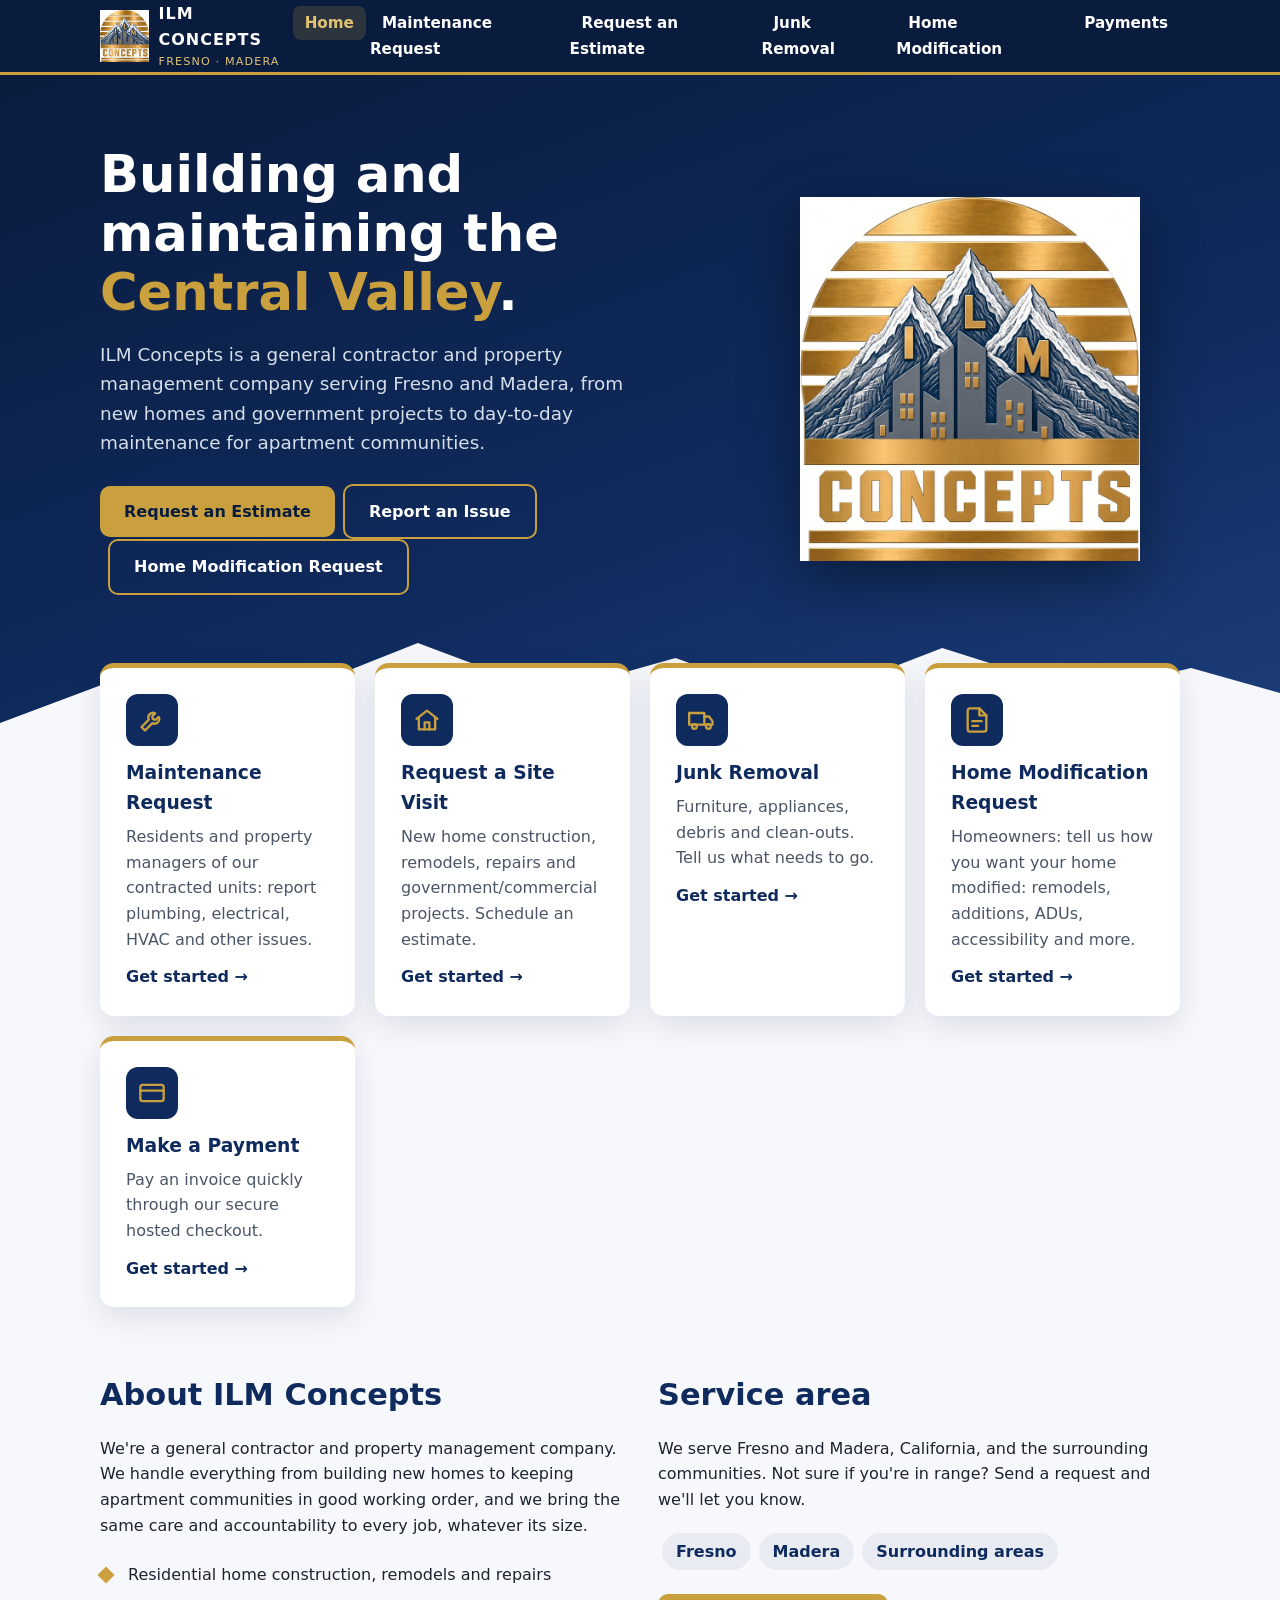
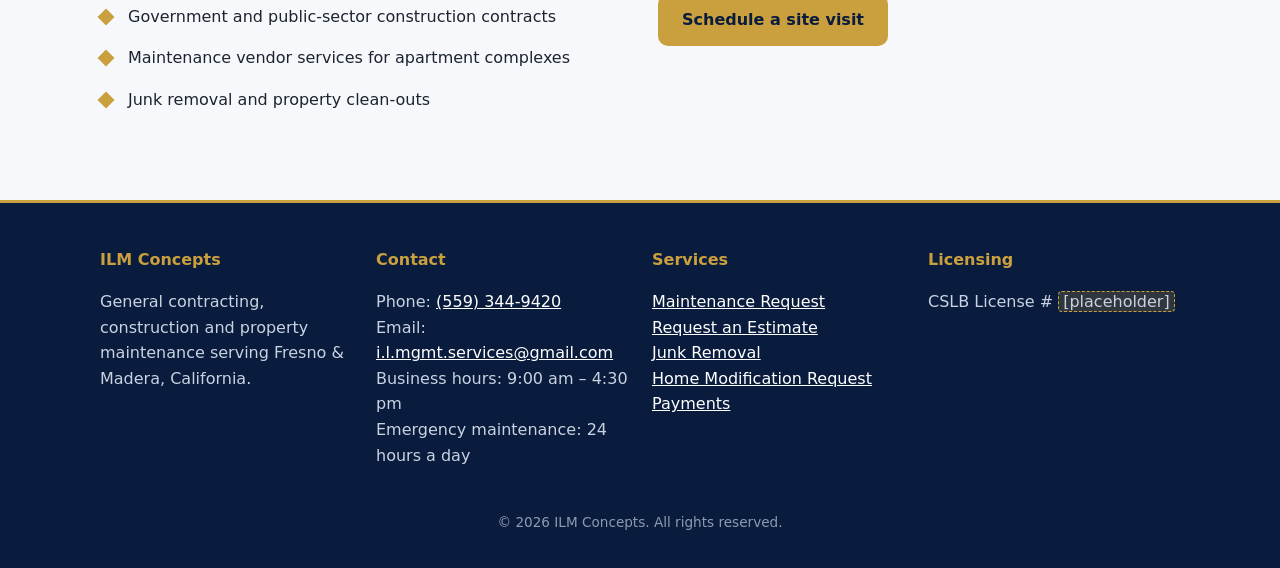
<file: index.html>
<!doctype html><html lang="en"><head><meta charset="utf-8"><meta name="viewport" content="width=device-width,initial-scale=1">
<title>General Contractor & Property Maintenance in Fresno and Madera | ILM Concepts</title><meta name="description" content="ILM Concepts: home construction, government contracts and apartment maintenance in Fresno and Madera, CA."><link rel="icon" href="assets/favicon.png"><link rel="stylesheet" href="css/styles.css"></head><body>
<a class="skip" href="#main">Skip to content</a>
<header><div class="wrap nav"><a class="brand" href="index.html"><img src="assets/logo-header.png" alt="ILM Concepts logo"><span>ILM CONCEPTS<small>FRESNO · MADERA</small></span></a>
<button class="toggle" aria-expanded="false" aria-controls="menu" aria-label="Menu">☰</button><ul class="menu" id="menu"><li><a href="index.html" aria-current=page>Home</a></li><li><a href="maintenance.html">Maintenance Request</a></li><li><a href="estimate.html">Request an Estimate</a></li><li><a href="junk-removal.html">Junk Removal</a></li><li><a href="contract.html">Home Modification</a></li><li><a href="payments.html">Payments</a></li></ul></div></header>
<main id="main">
<section class="hero"><div class="wrap"><div><h1>Building and maintaining the <em>Central Valley</em>.</h1>
<p>ILM Concepts is a general contractor and property management company serving Fresno and Madera, from new homes and government projects to day-to-day maintenance for apartment communities.</p>
<p style="margin-top:26px"><a class="btn" href="estimate.html">Request an Estimate</a><a class="btn ghost" href="maintenance.html">Report an Issue</a><a class="btn ghost" href="contract.html">Home Modification Request</a></p></div>
<img class="logo-big" src="assets/logo-transparent.png" alt="ILM Concepts logo"></div><svg class="mtn" viewBox="0 0 1440 90" preserveAspectRatio="none" aria-hidden="true"><path d="M0 90 L180 30 L300 70 L470 10 L620 60 L760 25 L900 70 L1060 15 L1220 60 L1340 35 L1440 60 V90Z" fill="#F7F8FB"/></svg></section>
<div class="wrap"><div class="cards"><a class="card" href="maintenance.html"><div class="ic"><svg width="28" height="28" viewBox="0 0 24 24" fill="none" stroke="#C9A03D" stroke-width="2" stroke-linecap="round" stroke-linejoin="round" aria-hidden="true"><path d="M14.7 6.3a4 4 0 0 0-5.4 5.4L3 18l3 3 6.3-6.3a4 4 0 0 0 5.4-5.4l-2.5 2.5-2.5-.5-.5-2.5z"/></svg></div><h3>Maintenance Request</h3><p>Residents and property managers of our contracted units: report plumbing, electrical, HVAC and other issues.</p><span class="go">Get started →</span></a><a class="card" href="estimate.html"><div class="ic"><svg width="28" height="28" viewBox="0 0 24 24" fill="none" stroke="#C9A03D" stroke-width="2" stroke-linecap="round" stroke-linejoin="round" aria-hidden="true"><path d="M3 11l9-7 9 7"/><path d="M5 10v10h14V10"/><path d="M10 20v-6h4v6"/></svg></div><h3>Request a Site Visit</h3><p>New home construction, remodels, repairs and government/commercial projects. Schedule an estimate.</p><span class="go">Get started →</span></a><a class="card" href="junk-removal.html"><div class="ic"><svg width="28" height="28" viewBox="0 0 24 24" fill="none" stroke="#C9A03D" stroke-width="2" stroke-linecap="round" stroke-linejoin="round" aria-hidden="true"><path d="M1 6h13v10H1z"/><path d="M14 9h4l3 4v3h-7"/><circle cx="5.5" cy="17.5" r="2"/><circle cx="17.5" cy="17.5" r="2"/></svg></div><h3>Junk Removal</h3><p>Furniture, appliances, debris and clean-outs. Tell us what needs to go.</p><span class="go">Get started →</span></a><a class="card" href="contract.html"><div class="ic"><svg width="28" height="28" viewBox="0 0 24 24" fill="none" stroke="#C9A03D" stroke-width="2" stroke-linecap="round" stroke-linejoin="round" aria-hidden="true"><path d="M14 2H6a2 2 0 0 0-2 2v16a2 2 0 0 0 2 2h12a2 2 0 0 0 2-2V8z"/><path d="M14 2v6h6"/><path d="M8 13h8M8 17h5"/></svg></div><h3>Home Modification Request</h3><p>Homeowners: tell us how you want your home modified: remodels, additions, ADUs, accessibility and more.</p><span class="go">Get started →</span></a><a class="card" href="payments.html"><div class="ic"><svg width="28" height="28" viewBox="0 0 24 24" fill="none" stroke="#C9A03D" stroke-width="2" stroke-linecap="round" stroke-linejoin="round" aria-hidden="true"><rect x="2" y="5" width="20" height="14" rx="2"/><path d="M2 10h20"/></svg></div><h3>Make a Payment</h3><p>Pay an invoice quickly through our secure hosted checkout.</p><span class="go">Get started →</span></a></div></div>
<section class="block"><div class="wrap split"><div><h2>About ILM Concepts</h2>
<p>We're a general contractor and property management company. We handle everything from building new homes to keeping apartment communities in good working order, and we bring the same care and accountability to every job, whatever its size.</p>
<ul class="list"><li>Residential home construction, remodels and repairs</li><li>Government and public-sector construction contracts</li><li>Maintenance vendor services for apartment complexes</li><li>Junk removal and property clean-outs</li></ul></div>
<div><h2>Service area</h2><p>We serve Fresno and Madera, California, and the surrounding communities. Not sure if you're in range? Send a request and we'll let you know.</p>
<p><span class="pill">Fresno</span><span class="pill">Madera</span><span class="pill">Surrounding areas</span></p>
<p style="margin-top:20px"><a class="btn" href="estimate.html">Schedule a site visit</a></p></div></div></section></main>
<footer><div class="wrap"><div class="cols">
<div><h4>ILM Concepts</h4><p>General contracting, construction and property maintenance serving Fresno &amp; Madera, California.</p></div>
<div><h4>Contact</h4><p>Phone: <a href="tel:+15593449420">(559) 344-9420</a><br>Email: <a href="mailto:i.l.mgmt.services@gmail.com">i.l.mgmt.services@gmail.com</a><br>Business hours: 9:00 am – 4:30 pm<br>Emergency maintenance: 24 hours a day</p></div>
<div><h4>Services</h4><p><a href="maintenance.html">Maintenance Request</a><br><a href="estimate.html">Request an Estimate</a><br><a href="junk-removal.html">Junk Removal</a><br><a href="contract.html">Home Modification Request</a><br><a href="payments.html">Payments</a></p></div>
<div><h4>Licensing</h4><p>CSLB License # <span class="ph">[placeholder]</span></p></div>
</div><p class="copy">© <span id="yr"></span> ILM Concepts. All rights reserved.</p></div></footer>
<script src="js/config.js"></script><script src="js/main.js"></script></body></html>
</file>
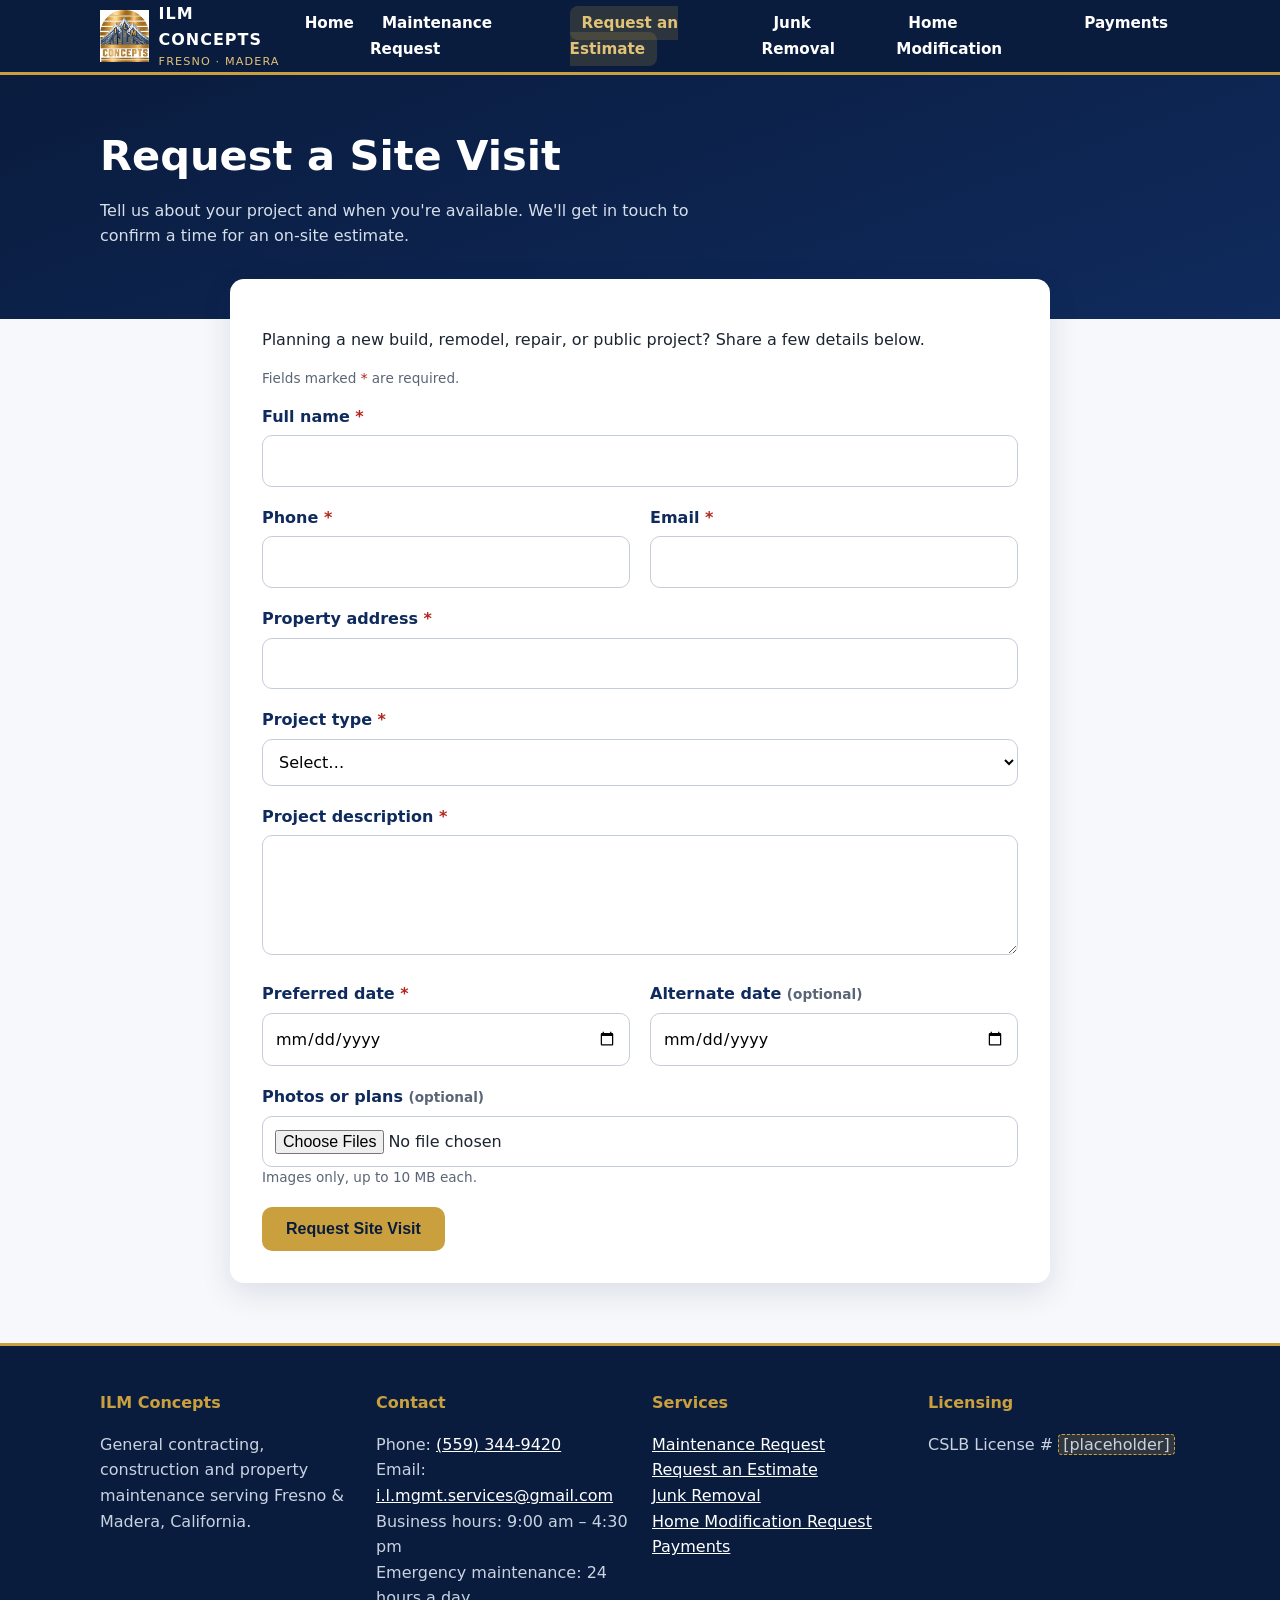
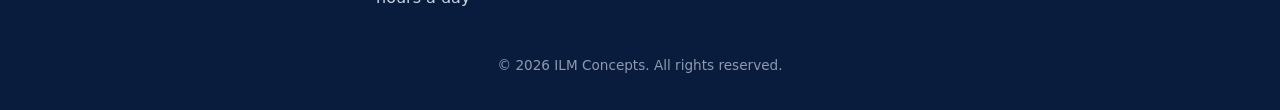
<file: estimate.html>
<!doctype html><html lang="en"><head><meta charset="utf-8"><meta name="viewport" content="width=device-width,initial-scale=1">
<title>Request a Site Visit for an Estimate | ILM Concepts</title><meta name="description" content="Schedule an on-site estimate with ILM Concepts."><link rel="icon" href="assets/favicon.png"><link rel="stylesheet" href="css/styles.css"></head><body>
<a class="skip" href="#main">Skip to content</a>
<header><div class="wrap nav"><a class="brand" href="index.html"><img src="assets/logo-header.png" alt="ILM Concepts logo"><span>ILM CONCEPTS<small>FRESNO · MADERA</small></span></a>
<button class="toggle" aria-expanded="false" aria-controls="menu" aria-label="Menu">☰</button><ul class="menu" id="menu"><li><a href="index.html">Home</a></li><li><a href="maintenance.html">Maintenance Request</a></li><li><a href="estimate.html" aria-current=page>Request an Estimate</a></li><li><a href="junk-removal.html">Junk Removal</a></li><li><a href="contract.html">Home Modification</a></li><li><a href="payments.html">Payments</a></li></ul></div></header>
<main id="main"><div class="page-head"><div class="wrap"><h1>Request a Site Visit</h1><p>Tell us about your project and when you're available. We'll get in touch to confirm a time for an on-site estimate.</p></div></div><div class="panel">
<form data-ilm="estimate" data-success="ok-estimate">
<div class="notice demo-note" hidden><strong>Demo mode:</strong> no form endpoint is configured, so submissions are not sent. Please call (559) 344-9420.</div>
<p>Planning a new build, remodel, repair, or public project? Share a few details below.</p><p class="hint">Fields marked <span class="req">*</span> are required.</p>
<div class="field"><label for="name">Full name <span class="req" aria-hidden="true">*</span></label><input type="text" id="name" name="name" required autocomplete="name"><div class="err">Please fill out this field.</div></div><div class="grid2"><div class="field"><label for="phone">Phone <span class="req" aria-hidden="true">*</span></label><input type="tel" id="phone" name="phone" required autocomplete="tel" pattern="[0-9()+\-. ]{7,}"><div class="err">Enter a valid phone number.</div></div><div class="field"><label for="email">Email <span class="req" aria-hidden="true">*</span></label><input type="email" id="email" name="email" required autocomplete="email"><div class="err">Enter a valid email address.</div></div></div><div class="field"><label for="address">Property address <span class="req" aria-hidden="true">*</span></label><input type="text" id="address" name="address" required autocomplete="street-address"><div class="err">Please fill out this field.</div></div><div class="field"><label for="project_type">Project type <span class="req" aria-hidden="true">*</span></label><select id="project_type" name="project_type" required><option value="">Select…</option><option>New home construction</option><option>Remodel</option><option>Repair</option><option>Government / commercial</option><option>Other</option></select><div class="err">Please choose a project type.</div></div><div class="field"><label for="description">Project description <span class="req" aria-hidden="true">*</span></label><textarea id="description" name="description" required minlength="10"></textarea><div class="err">Please describe your project (at least 10 characters).</div></div><div class="grid2"><div class="field"><label for="date1">Preferred date <span class="req" aria-hidden="true">*</span></label><input type="date" id="date1" name="date1" required><div class="err">Please fill out this field.</div></div><div class="field"><label for="date2">Alternate date <span class="hint">(optional)</span></label><input type="date" id="date2" name="date2"><div class="err">Please fill out this field.</div></div></div><div class="field"><label for="photos">Photos or plans <span class="hint">(optional)</span></label><input type="file" id="photos" name="photos" accept="image/*" multiple><div class="hint">Images only, up to 10 MB each.</div><div class="err">Please fill out this field.</div></div>
<div class="notice red send-err" role="alert" hidden>Sorry, your request could not be sent. Please try again, or call us at <a href="tel:+15593449420">(559) 344-9420</a>.</div>
<div style="position:absolute;left:-9999px" aria-hidden="true"><label>Leave blank<input type="text" name="_honey" tabindex="-1" autocomplete="off"></label></div>
<button class="btn" type="submit">Request Site Visit</button></form>
<div class="success" id="ok-estimate" hidden><div class="check"><svg width="28" height="28" viewBox="0 0 24 24" fill="none" stroke="#C9A03D" stroke-width="2" stroke-linecap="round" stroke-linejoin="round" aria-hidden="true"><path d="M5 12l5 5 9-10"/></svg></div><h2>Request received</h2><p>Thanks! We've received your estimate request and will reach out to confirm a site visit.</p>
<p class="notice demo-flag" hidden style="text-align:left"><strong>Demo mode:</strong> no data was actually sent. Set <code>FORM_ENDPOINT</code> in <code>js/config.js</code> to deliver submissions.</p>
<a class="btn" href="index.html">Back to home</a></div></div></main>
<footer><div class="wrap"><div class="cols">
<div><h4>ILM Concepts</h4><p>General contracting, construction and property maintenance serving Fresno &amp; Madera, California.</p></div>
<div><h4>Contact</h4><p>Phone: <a href="tel:+15593449420">(559) 344-9420</a><br>Email: <a href="mailto:i.l.mgmt.services@gmail.com">i.l.mgmt.services@gmail.com</a><br>Business hours: 9:00 am – 4:30 pm<br>Emergency maintenance: 24 hours a day</p></div>
<div><h4>Services</h4><p><a href="maintenance.html">Maintenance Request</a><br><a href="estimate.html">Request an Estimate</a><br><a href="junk-removal.html">Junk Removal</a><br><a href="contract.html">Home Modification Request</a><br><a href="payments.html">Payments</a></p></div>
<div><h4>Licensing</h4><p>CSLB License # <span class="ph">[placeholder]</span></p></div>
</div><p class="copy">© <span id="yr"></span> ILM Concepts. All rights reserved.</p></div></footer>
<script src="js/config.js"></script><script src="js/main.js"></script></body></html>
</file>
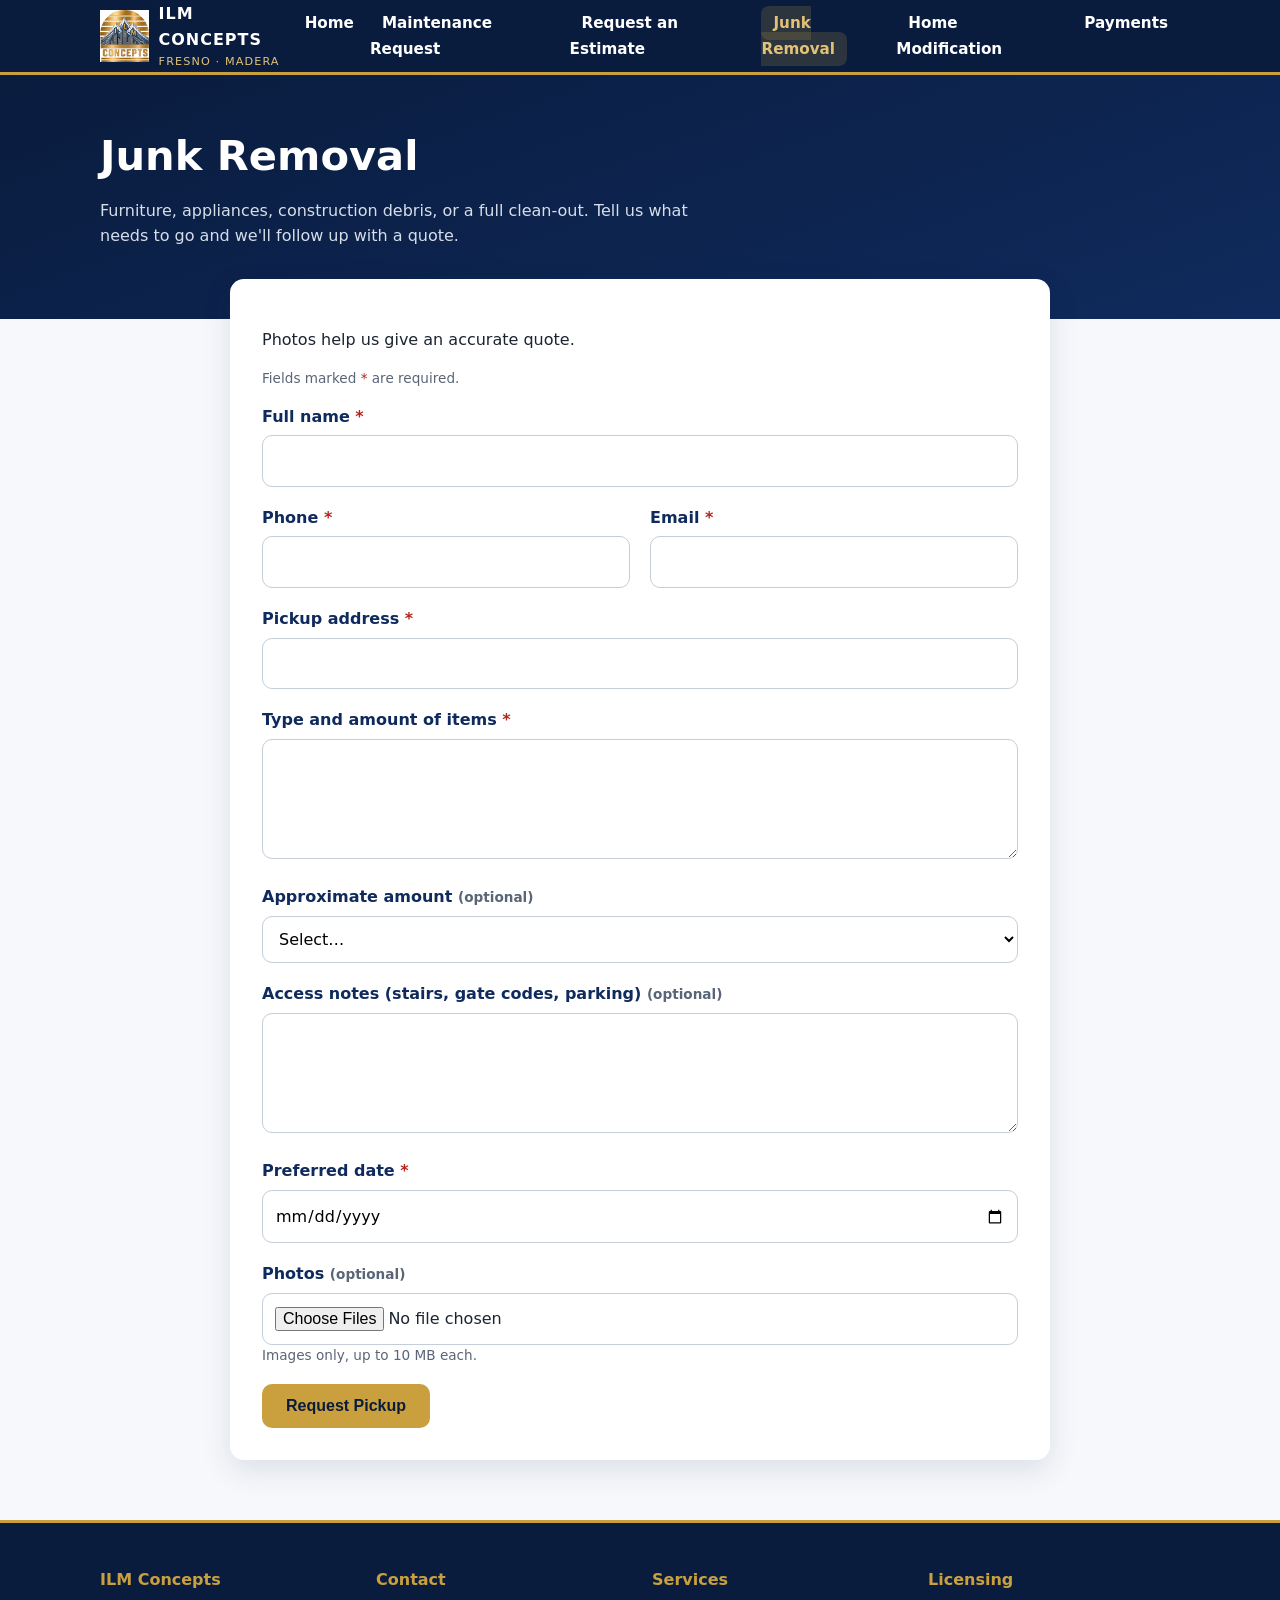
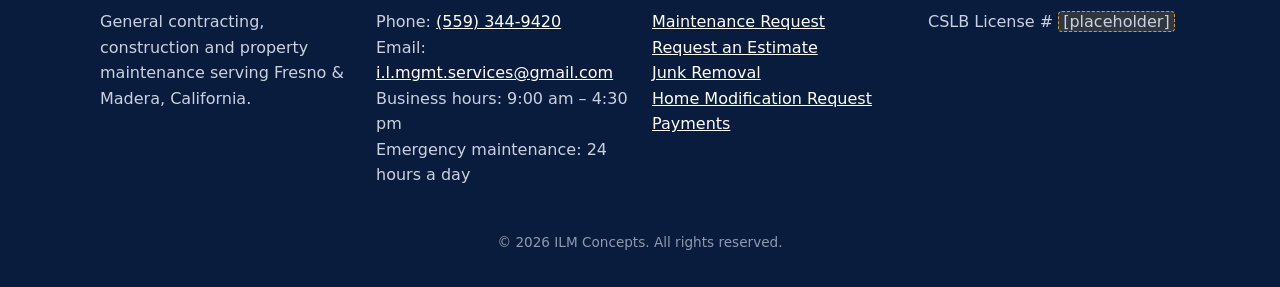
<file: junk-removal.html>
<!doctype html><html lang="en"><head><meta charset="utf-8"><meta name="viewport" content="width=device-width,initial-scale=1">
<title>Junk Removal | ILM Concepts</title><meta name="description" content="Request junk removal from ILM Concepts in Fresno and Madera."><link rel="icon" href="assets/favicon.png"><link rel="stylesheet" href="css/styles.css"></head><body>
<a class="skip" href="#main">Skip to content</a>
<header><div class="wrap nav"><a class="brand" href="index.html"><img src="assets/logo-header.png" alt="ILM Concepts logo"><span>ILM CONCEPTS<small>FRESNO · MADERA</small></span></a>
<button class="toggle" aria-expanded="false" aria-controls="menu" aria-label="Menu">☰</button><ul class="menu" id="menu"><li><a href="index.html">Home</a></li><li><a href="maintenance.html">Maintenance Request</a></li><li><a href="estimate.html">Request an Estimate</a></li><li><a href="junk-removal.html" aria-current=page>Junk Removal</a></li><li><a href="contract.html">Home Modification</a></li><li><a href="payments.html">Payments</a></li></ul></div></header>
<main id="main"><div class="page-head"><div class="wrap"><h1>Junk Removal</h1><p>Furniture, appliances, construction debris, or a full clean-out. Tell us what needs to go and we'll follow up with a quote.</p></div></div><div class="panel">
<form data-ilm="junk" data-success="ok-junk">
<div class="notice demo-note" hidden><strong>Demo mode:</strong> no form endpoint is configured, so submissions are not sent. Please call (559) 344-9420.</div>
<p>Photos help us give an accurate quote.</p><p class="hint">Fields marked <span class="req">*</span> are required.</p>
<div class="field"><label for="name">Full name <span class="req" aria-hidden="true">*</span></label><input type="text" id="name" name="name" required autocomplete="name"><div class="err">Please fill out this field.</div></div><div class="grid2"><div class="field"><label for="phone">Phone <span class="req" aria-hidden="true">*</span></label><input type="tel" id="phone" name="phone" required autocomplete="tel" pattern="[0-9()+\-. ]{7,}"><div class="err">Enter a valid phone number.</div></div><div class="field"><label for="email">Email <span class="req" aria-hidden="true">*</span></label><input type="email" id="email" name="email" required autocomplete="email"><div class="err">Enter a valid email address.</div></div></div><div class="field"><label for="address">Pickup address <span class="req" aria-hidden="true">*</span></label><input type="text" id="address" name="address" required autocomplete="street-address"><div class="err">Please fill out this field.</div></div><div class="field"><label for="items">Type and amount of items <span class="req" aria-hidden="true">*</span></label><textarea id="items" name="items" required minlength="5"></textarea><div class="err">Please describe the items.</div></div><div class="field"><label for="volume">Approximate amount <span class="hint">(optional)</span></label><select id="volume" name="volume"><option value="">Select…</option><option>A few items</option><option>Small load (pickup truck)</option><option>Medium load</option><option>Large load / full clean-out</option><option>Not sure</option></select><div class="err">Please fill out this field.</div></div><div class="field"><label for="access">Access notes (stairs, gate codes, parking) <span class="hint">(optional)</span></label><textarea id="access" name="access"></textarea><div class="err">Please fill out this field.</div></div><div class="field"><label for="date">Preferred date <span class="req" aria-hidden="true">*</span></label><input type="date" id="date" name="date" required><div class="err">Please fill out this field.</div></div><div class="field"><label for="photos">Photos <span class="hint">(optional)</span></label><input type="file" id="photos" name="photos" accept="image/*" multiple><div class="hint">Images only, up to 10 MB each.</div><div class="err">Please fill out this field.</div></div>
<div class="notice red send-err" role="alert" hidden>Sorry, your request could not be sent. Please try again, or call us at <a href="tel:+15593449420">(559) 344-9420</a>.</div>
<div style="position:absolute;left:-9999px" aria-hidden="true"><label>Leave blank<input type="text" name="_honey" tabindex="-1" autocomplete="off"></label></div>
<button class="btn" type="submit">Request Pickup</button></form>
<div class="success" id="ok-junk" hidden><div class="check"><svg width="28" height="28" viewBox="0 0 24 24" fill="none" stroke="#C9A03D" stroke-width="2" stroke-linecap="round" stroke-linejoin="round" aria-hidden="true"><path d="M5 12l5 5 9-10"/></svg></div><h2>Request received</h2><p>Thanks! We've received your junk removal request and will follow up with a quote and scheduling.</p>
<p class="notice demo-flag" hidden style="text-align:left"><strong>Demo mode:</strong> no data was actually sent. Set <code>FORM_ENDPOINT</code> in <code>js/config.js</code> to deliver submissions.</p>
<a class="btn" href="index.html">Back to home</a></div></div></main>
<footer><div class="wrap"><div class="cols">
<div><h4>ILM Concepts</h4><p>General contracting, construction and property maintenance serving Fresno &amp; Madera, California.</p></div>
<div><h4>Contact</h4><p>Phone: <a href="tel:+15593449420">(559) 344-9420</a><br>Email: <a href="mailto:i.l.mgmt.services@gmail.com">i.l.mgmt.services@gmail.com</a><br>Business hours: 9:00 am – 4:30 pm<br>Emergency maintenance: 24 hours a day</p></div>
<div><h4>Services</h4><p><a href="maintenance.html">Maintenance Request</a><br><a href="estimate.html">Request an Estimate</a><br><a href="junk-removal.html">Junk Removal</a><br><a href="contract.html">Home Modification Request</a><br><a href="payments.html">Payments</a></p></div>
<div><h4>Licensing</h4><p>CSLB License # <span class="ph">[placeholder]</span></p></div>
</div><p class="copy">© <span id="yr"></span> ILM Concepts. All rights reserved.</p></div></footer>
<script src="js/config.js"></script><script src="js/main.js"></script></body></html>
</file>
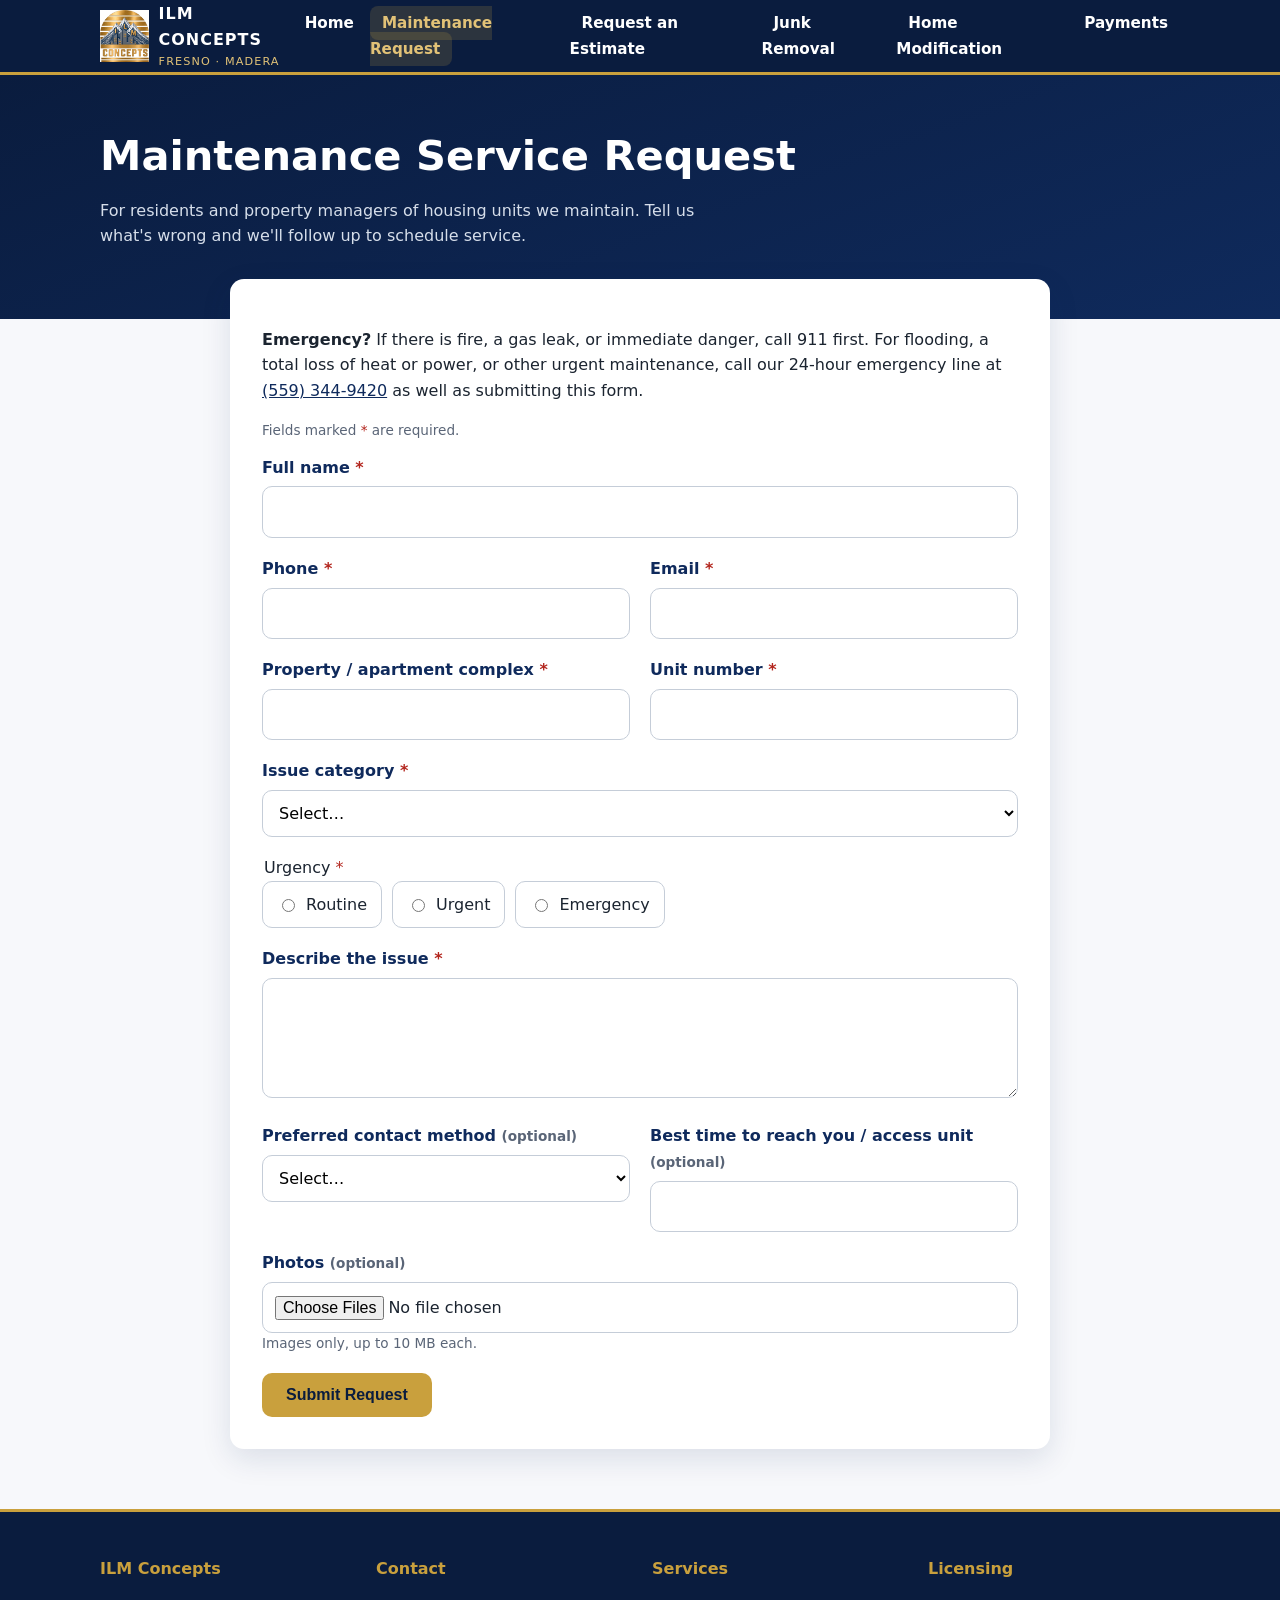
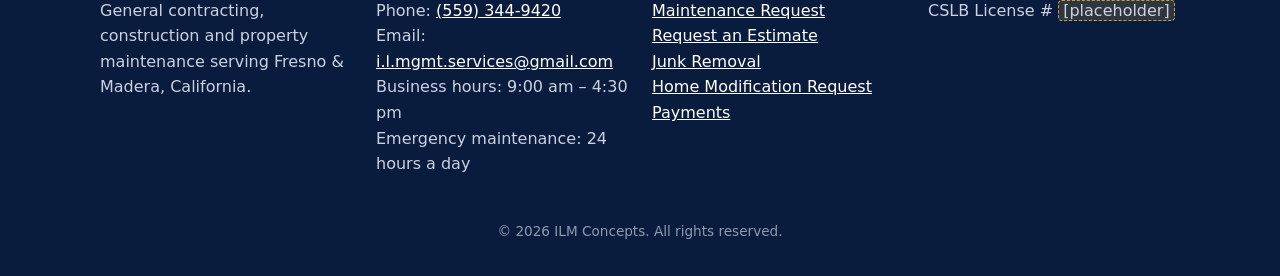
<file: maintenance.html>
<!doctype html><html lang="en"><head><meta charset="utf-8"><meta name="viewport" content="width=device-width,initial-scale=1">
<title>Maintenance Service Request | ILM Concepts</title><meta name="description" content="Submit a maintenance request for an ILM Concepts contracted property."><link rel="icon" href="assets/favicon.png"><link rel="stylesheet" href="css/styles.css"></head><body>
<a class="skip" href="#main">Skip to content</a>
<header><div class="wrap nav"><a class="brand" href="index.html"><img src="assets/logo-header.png" alt="ILM Concepts logo"><span>ILM CONCEPTS<small>FRESNO · MADERA</small></span></a>
<button class="toggle" aria-expanded="false" aria-controls="menu" aria-label="Menu">☰</button><ul class="menu" id="menu"><li><a href="index.html">Home</a></li><li><a href="maintenance.html" aria-current=page>Maintenance Request</a></li><li><a href="estimate.html">Request an Estimate</a></li><li><a href="junk-removal.html">Junk Removal</a></li><li><a href="contract.html">Home Modification</a></li><li><a href="payments.html">Payments</a></li></ul></div></header>
<main id="main"><div class="page-head"><div class="wrap"><h1>Maintenance Service Request</h1><p>For residents and property managers of housing units we maintain. Tell us what's wrong and we'll follow up to schedule service.</p></div></div><div class="panel">
<form data-ilm="maintenance" data-success="ok-maintenance">
<div class="notice demo-note" hidden><strong>Demo mode:</strong> no form endpoint is configured, so submissions are not sent. Please call (559) 344-9420.</div>
<p><strong>Emergency?</strong> If there is fire, a gas leak, or immediate danger, call 911 first. For flooding, a total loss of heat or power, or other urgent maintenance, call our 24-hour emergency line at <a href="tel:+15593449420">(559) 344-9420</a> as well as submitting this form.</p><p class="hint">Fields marked <span class="req">*</span> are required.</p>
<div class="field"><label for="name">Full name <span class="req" aria-hidden="true">*</span></label><input type="text" id="name" name="name" required autocomplete="name"><div class="err">Please fill out this field.</div></div><div class="grid2"><div class="field"><label for="phone">Phone <span class="req" aria-hidden="true">*</span></label><input type="tel" id="phone" name="phone" required autocomplete="tel" pattern="[0-9()+\-. ]{7,}"><div class="err">Enter a valid phone number.</div></div><div class="field"><label for="email">Email <span class="req" aria-hidden="true">*</span></label><input type="email" id="email" name="email" required autocomplete="email"><div class="err">Enter a valid email address.</div></div></div><div class="grid2"><div class="field"><label for="property">Property / apartment complex <span class="req" aria-hidden="true">*</span></label><input type="text" id="property" name="property" required><div class="err">Please fill out this field.</div></div><div class="field"><label for="unit">Unit number <span class="req" aria-hidden="true">*</span></label><input type="text" id="unit" name="unit" required><div class="err">Please fill out this field.</div></div></div><div class="field"><label for="category">Issue category <span class="req" aria-hidden="true">*</span></label><select id="category" name="category" required><option value="">Select…</option><option>Plumbing</option><option>Electrical</option><option>HVAC</option><option>Appliance</option><option>Doors / Windows</option><option>Pest</option><option>Other</option></select><div class="err">Please choose a category.</div></div><fieldset><legend>Urgency <span class="req" aria-hidden="true">*</span></legend><div class="radios"><label><input type="radio" name="urgency" value="Routine" required> Routine</label><label><input type="radio" name="urgency" value="Urgent" required> Urgent</label><label><input type="radio" name="urgency" value="Emergency" required> Emergency</label></div><div class="err">Please choose one.</div></fieldset><div class="field"><label for="description">Describe the issue <span class="req" aria-hidden="true">*</span></label><textarea id="description" name="description" required minlength="10"></textarea><div class="err">Please describe the issue (at least 10 characters).</div></div><div class="grid2"><div class="field"><label for="contact_method">Preferred contact method <span class="hint">(optional)</span></label><select id="contact_method" name="contact_method"><option value="">Select…</option><option>Phone call</option><option>Text message</option><option>Email</option></select><div class="err">Please fill out this field.</div></div><div class="field"><label for="contact_time">Best time to reach you / access unit <span class="hint">(optional)</span></label><input type="text" id="contact_time" name="contact_time"><div class="err">Please fill out this field.</div></div></div><div class="field"><label for="photos">Photos <span class="hint">(optional)</span></label><input type="file" id="photos" name="photos" accept="image/*" multiple><div class="hint">Images only, up to 10 MB each.</div><div class="err">Please fill out this field.</div></div>
<div class="notice red send-err" role="alert" hidden>Sorry, your request could not be sent. Please try again, or call us at <a href="tel:+15593449420">(559) 344-9420</a>.</div>
<div style="position:absolute;left:-9999px" aria-hidden="true"><label>Leave blank<input type="text" name="_honey" tabindex="-1" autocomplete="off"></label></div>
<button class="btn" type="submit">Submit Request</button></form>
<div class="success" id="ok-maintenance" hidden><div class="check"><svg width="28" height="28" viewBox="0 0 24 24" fill="none" stroke="#C9A03D" stroke-width="2" stroke-linecap="round" stroke-linejoin="round" aria-hidden="true"><path d="M5 12l5 5 9-10"/></svg></div><h2>Request received</h2><p>Thanks! Your maintenance request has been recorded. Our team will follow up to schedule service.</p>
<p class="notice demo-flag" hidden style="text-align:left"><strong>Demo mode:</strong> no data was actually sent. Set <code>FORM_ENDPOINT</code> in <code>js/config.js</code> to deliver submissions.</p>
<a class="btn" href="index.html">Back to home</a></div></div></main>
<footer><div class="wrap"><div class="cols">
<div><h4>ILM Concepts</h4><p>General contracting, construction and property maintenance serving Fresno &amp; Madera, California.</p></div>
<div><h4>Contact</h4><p>Phone: <a href="tel:+15593449420">(559) 344-9420</a><br>Email: <a href="mailto:i.l.mgmt.services@gmail.com">i.l.mgmt.services@gmail.com</a><br>Business hours: 9:00 am – 4:30 pm<br>Emergency maintenance: 24 hours a day</p></div>
<div><h4>Services</h4><p><a href="maintenance.html">Maintenance Request</a><br><a href="estimate.html">Request an Estimate</a><br><a href="junk-removal.html">Junk Removal</a><br><a href="contract.html">Home Modification Request</a><br><a href="payments.html">Payments</a></p></div>
<div><h4>Licensing</h4><p>CSLB License # <span class="ph">[placeholder]</span></p></div>
</div><p class="copy">© <span id="yr"></span> ILM Concepts. All rights reserved.</p></div></footer>
<script src="js/config.js"></script><script src="js/main.js"></script></body></html>
</file>
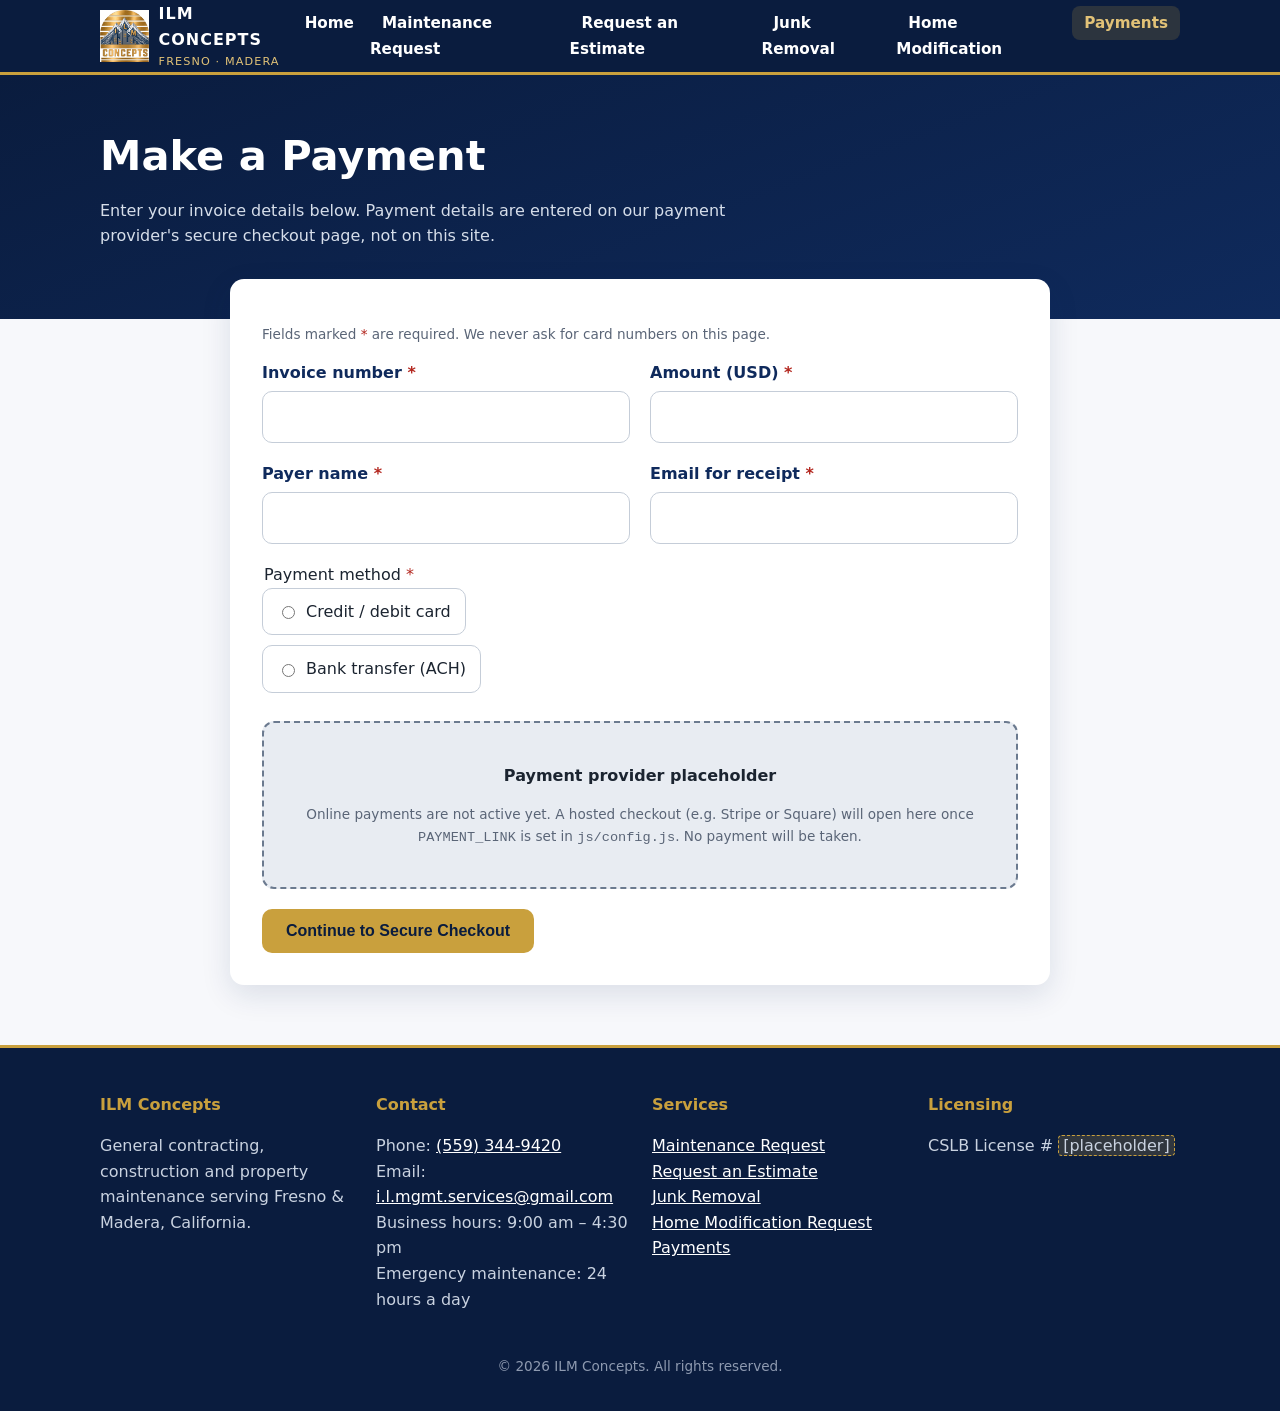
<file: payments.html>
<!doctype html><html lang="en"><head><meta charset="utf-8"><meta name="viewport" content="width=device-width,initial-scale=1">
<title>Make a Payment | ILM Concepts</title><meta name="description" content="Pay an ILM Concepts invoice."><link rel="icon" href="assets/favicon.png"><link rel="stylesheet" href="css/styles.css"></head><body>
<a class="skip" href="#main">Skip to content</a>
<header><div class="wrap nav"><a class="brand" href="index.html"><img src="assets/logo-header.png" alt="ILM Concepts logo"><span>ILM CONCEPTS<small>FRESNO · MADERA</small></span></a>
<button class="toggle" aria-expanded="false" aria-controls="menu" aria-label="Menu">☰</button><ul class="menu" id="menu"><li><a href="index.html">Home</a></li><li><a href="maintenance.html">Maintenance Request</a></li><li><a href="estimate.html">Request an Estimate</a></li><li><a href="junk-removal.html">Junk Removal</a></li><li><a href="contract.html">Home Modification</a></li><li><a href="payments.html" aria-current=page>Payments</a></li></ul></div></header>
<main id="main"><div class="page-head"><div class="wrap"><h1>Make a Payment</h1><p>Enter your invoice details below. Payment details are entered on our payment provider's secure checkout page, not on this site.</p></div></div>
<div class="panel"><form id="payForm" novalidate>
<p class="hint">Fields marked <span class="req">*</span> are required. We never ask for card numbers on this page.</p>
<div class="grid2"><div class="field"><label for="invoice">Invoice number <span class="req" aria-hidden="true">*</span></label><input type="text" id="invoice" name="invoice" required><div class="err">Please enter your invoice number.</div></div><div class="field"><label for="amount">Amount (USD) <span class="req" aria-hidden="true">*</span></label><input type="number" id="amount" name="amount" required min="1" step="0.01" inputmode="decimal"><div class="err">Enter an amount of at least $1.00.</div></div><div class="field"><label for="payer">Payer name <span class="req" aria-hidden="true">*</span></label><input type="text" id="payer" name="payer" required autocomplete="name"><div class="err">Please fill out this field.</div></div><div class="field"><label for="email">Email for receipt <span class="req" aria-hidden="true">*</span></label><input type="email" id="email" name="email" required autocomplete="email"><div class="err">Enter a valid email address.</div></div><fieldset><legend>Payment method <span class="req" aria-hidden="true">*</span></legend><div class="radios"><label><input type="radio" name="method" value="Credit / debit card" required> Credit / debit card</label><label><input type="radio" name="method" value="Bank transfer (ACH)" required> Bank transfer (ACH)</label></div><div class="err">Please choose one.</div></fieldset></div>
<div class="pay-slot" id="paySlot"><p><strong>Payment provider placeholder</strong></p><p class="hint">Online payments are not active yet. A hosted checkout (e.g. Stripe or Square) will open here once <code>PAYMENT_LINK</code> is set in <code>js/config.js</code>. No payment will be taken.</p></div>
<div style="position:absolute;left:-9999px" aria-hidden="true"><label>Leave blank<input type="text" name="_honey" tabindex="-1" autocomplete="off"></label></div>
<button class="btn" type="submit">Continue to Secure Checkout</button></form>
<div class="success" id="paySuccess" hidden tabindex="-1"><div class="check"><svg width="28" height="28" viewBox="0 0 24 24" fill="none" stroke="#C9A03D" stroke-width="2" stroke-linecap="round" stroke-linejoin="round" aria-hidden="true"><path d="M5 12l5 5 9-10"/></svg></div><h2>Online payments coming soon</h2>
<p class="notice" style="text-align:left"><strong>Demo mode:</strong> no payment was processed and no money was charged. Please contact us at <a href="tel:+15593449420">(559) 344-9420</a> to pay your invoice.</p><a class="btn" href="index.html">Back to home</a></div></div></main>
<footer><div class="wrap"><div class="cols">
<div><h4>ILM Concepts</h4><p>General contracting, construction and property maintenance serving Fresno &amp; Madera, California.</p></div>
<div><h4>Contact</h4><p>Phone: <a href="tel:+15593449420">(559) 344-9420</a><br>Email: <a href="mailto:i.l.mgmt.services@gmail.com">i.l.mgmt.services@gmail.com</a><br>Business hours: 9:00 am – 4:30 pm<br>Emergency maintenance: 24 hours a day</p></div>
<div><h4>Services</h4><p><a href="maintenance.html">Maintenance Request</a><br><a href="estimate.html">Request an Estimate</a><br><a href="junk-removal.html">Junk Removal</a><br><a href="contract.html">Home Modification Request</a><br><a href="payments.html">Payments</a></p></div>
<div><h4>Licensing</h4><p>CSLB License # <span class="ph">[placeholder]</span></p></div>
</div><p class="copy">© <span id="yr"></span> ILM Concepts. All rights reserved.</p></div></footer>
<script src="js/config.js"></script><script src="js/main.js"></script></body></html>
</file>
<file: css/styles.css>
:root{--navy:#0F2A5C;--navy-d:#0A1C3E;--gold:#C9A03D;--gold-l:#E2C277;--slate:#6B7A8F;--slate-l:#E8ECF2;--ink:#1B2430;--white:#fff;--r:14px;--sh:0 10px 30px rgba(15,42,92,.12)}
*{box-sizing:border-box}html{scroll-behavior:smooth}
body{margin:0;font-family:system-ui,-apple-system,"Segoe UI",Roboto,sans-serif;color:var(--ink);background:#F7F8FB;line-height:1.6}
a{color:var(--navy)}img{max-width:100%}
.skip{position:absolute;left:-999px}.skip:focus{left:8px;top:8px;background:#fff;padding:8px;z-index:99}
.wrap{max-width:1120px;margin:0 auto;padding:0 20px}
header{position:sticky;top:0;z-index:50;background:var(--navy-d);border-bottom:3px solid var(--gold)}
.nav{display:flex;align-items:center;justify-content:space-between;height:72px}
.brand{display:flex;align-items:center;gap:10px;color:#fff;text-decoration:none;font-weight:800;letter-spacing:.06em}
.brand img{height:52px;width:auto}.brand span small{display:block;font-weight:500;font-size:.7rem;color:var(--gold-l);letter-spacing:.1em}
.menu{display:flex;gap:4px;list-style:none;margin:0;padding:0}
.menu a{color:#fff;text-decoration:none;padding:8px 12px;border-radius:8px;font-weight:600;font-size:.95rem}
.menu a:hover,.menu a[aria-current=page]{background:rgba(201,160,61,.18);color:var(--gold-l)}
.toggle{display:none;background:none;border:2px solid var(--gold);color:#fff;border-radius:8px;padding:6px 10px;font-size:1.1rem}
@media(max-width:860px){.toggle{display:block}.menu{display:none;position:absolute;top:75px;left:0;right:0;background:var(--navy-d);flex-direction:column;padding:12px 20px 20px}.menu.open{display:flex}}
.hero{background:linear-gradient(160deg,var(--navy-d),var(--navy) 60%,#1d3d7a);color:#fff;position:relative;overflow:hidden}
.hero .wrap{display:grid;grid-template-columns:1.2fr .8fr;gap:30px;align-items:center;padding:70px 20px 110px}
.hero h1{font-size:clamp(2rem,5vw,3.2rem);line-height:1.15;margin:0 0 16px}.hero h1 em{color:var(--gold);font-style:normal}
.hero p{font-size:1.15rem;color:#D6DEEA;max-width:560px}
.hero .logo-big{width:100%;max-width:340px;justify-self:center;filter:drop-shadow(0 20px 30px rgba(0,0,0,.4))}
.hero svg.mtn{position:absolute;bottom:0;left:0;width:100%;height:90px}
@media(max-width:760px){.hero .wrap{grid-template-columns:1fr;padding:40px 20px 90px}.hero .logo-big{max-width:200px;grid-row:1}}
.btn{display:inline-block;background:var(--gold);color:var(--navy-d);font-weight:700;padding:13px 24px;border-radius:10px;text-decoration:none;border:0;cursor:pointer;font-size:1rem}
.btn:hover{background:var(--gold-l)}.btn.ghost{background:transparent;color:#fff;border:2px solid var(--gold);margin-left:8px}
.btn:focus-visible,a:focus-visible,input:focus-visible,select:focus-visible,textarea:focus-visible{outline:3px solid var(--gold);outline-offset:2px}
.cards{display:grid;grid-template-columns:repeat(auto-fit,minmax(240px,1fr));gap:20px;margin-top:-60px;position:relative}
.card{background:#fff;border-radius:var(--r);box-shadow:var(--sh);padding:26px;text-decoration:none;color:var(--ink);border-top:5px solid var(--gold);transition:transform .2s}
.card:hover{transform:translateY(-4px)}.card h3{color:var(--navy);margin:12px 0 6px}.card p{margin:0;color:#4A5566}
.card .ic{width:52px;height:52px;border-radius:12px;background:var(--navy);display:grid;place-items:center}
.card .go{display:inline-block;margin-top:12px;color:var(--navy);font-weight:700}
section.block{padding:64px 0}.block h2{color:var(--navy);font-size:1.9rem;margin:0 0 12px}
.split{display:grid;grid-template-columns:1fr 1fr;gap:36px}@media(max-width:760px){.split{grid-template-columns:1fr}}
.list{list-style:none;padding:0}.list li{padding:8px 0 8px 28px;position:relative}.list li:before{content:"";position:absolute;left:0;top:15px;width:12px;height:12px;background:var(--gold);transform:rotate(45deg)}
.pill{display:inline-block;background:var(--slate-l);color:var(--navy);padding:6px 14px;border-radius:99px;margin:4px;font-weight:600}
.page-head{background:linear-gradient(160deg,var(--navy-d),var(--navy));color:#fff;padding:48px 0 70px}.page-head h1{margin:0 0 8px;font-size:clamp(1.8rem,4vw,2.6rem)}.page-head p{color:#D6DEEA;margin:0;max-width:640px}
.panel{background:#fff;border-radius:var(--r);box-shadow:var(--sh);padding:32px;margin:-40px auto 60px;max-width:820px;position:relative}
@media(max-width:560px){.panel{padding:20px}}
.grid2{display:grid;grid-template-columns:1fr 1fr;gap:0 20px}@media(max-width:600px){.grid2{grid-template-columns:1fr}}
.field{margin-bottom:18px}.field label,.field legend{display:block;font-weight:600;margin-bottom:6px;color:var(--navy)}
.req{color:#B3261E}
input,select,textarea{width:100%;padding:12px;border:1.5px solid #C5CDD8;border-radius:10px;font:inherit;background:#fff}
textarea{min-height:120px;resize:vertical}
fieldset{border:0;padding:0;margin:0 0 18px}.radios{display:flex;flex-wrap:wrap;gap:10px}
.radios label{display:flex;align-items:center;gap:8px;border:1.5px solid #C5CDD8;border-radius:10px;padding:10px 14px;font-weight:500;color:var(--ink);cursor:pointer}
.radios input{width:auto}.radios label:has(input:checked){border-color:var(--navy);background:var(--slate-l)}
.hint{font-size:.85rem;color:#5A6577}.err{color:#B3261E;font-size:.88rem;margin-top:4px;display:none}
.invalid input,.invalid select,.invalid textarea{border-color:#B3261E}.invalid .err{display:block}
.notice{background:#FFF6DF;border-left:4px solid var(--gold);padding:12px 16px;border-radius:8px;margin-bottom:22px;font-size:.93rem}
.notice.red{background:#FDECEA;border-color:#B3261E}
.success{text-align:center;padding:30px 10px}.success .check{width:80px;height:80px;border-radius:50%;background:var(--navy);display:grid;place-items:center;margin:0 auto 16px}
.success h2{color:var(--navy)}
.pay-slot{border:2px dashed var(--slate);border-radius:12px;padding:24px;text-align:center;background:var(--slate-l);margin:10px 0 20px}
footer{background:var(--navy-d);color:#C9D2E0;padding:44px 0 20px;border-top:3px solid var(--gold)}
footer .cols{display:grid;grid-template-columns:repeat(auto-fit,minmax(200px,1fr));gap:24px}footer h4{color:var(--gold);margin:0 0 10px}footer a{color:#fff}
.ph{background:rgba(201,160,61,.2);border:1px dashed var(--gold);padding:0 4px;border-radius:4px}
.copy{margin-top:28px;font-size:.85rem;color:#8E9AB0;text-align:center}
form[data-ilm] h2{font-size:1.15rem;margin:28px 0 12px;padding-bottom:6px;border-bottom:1px solid #E1E6EE}
</file>
